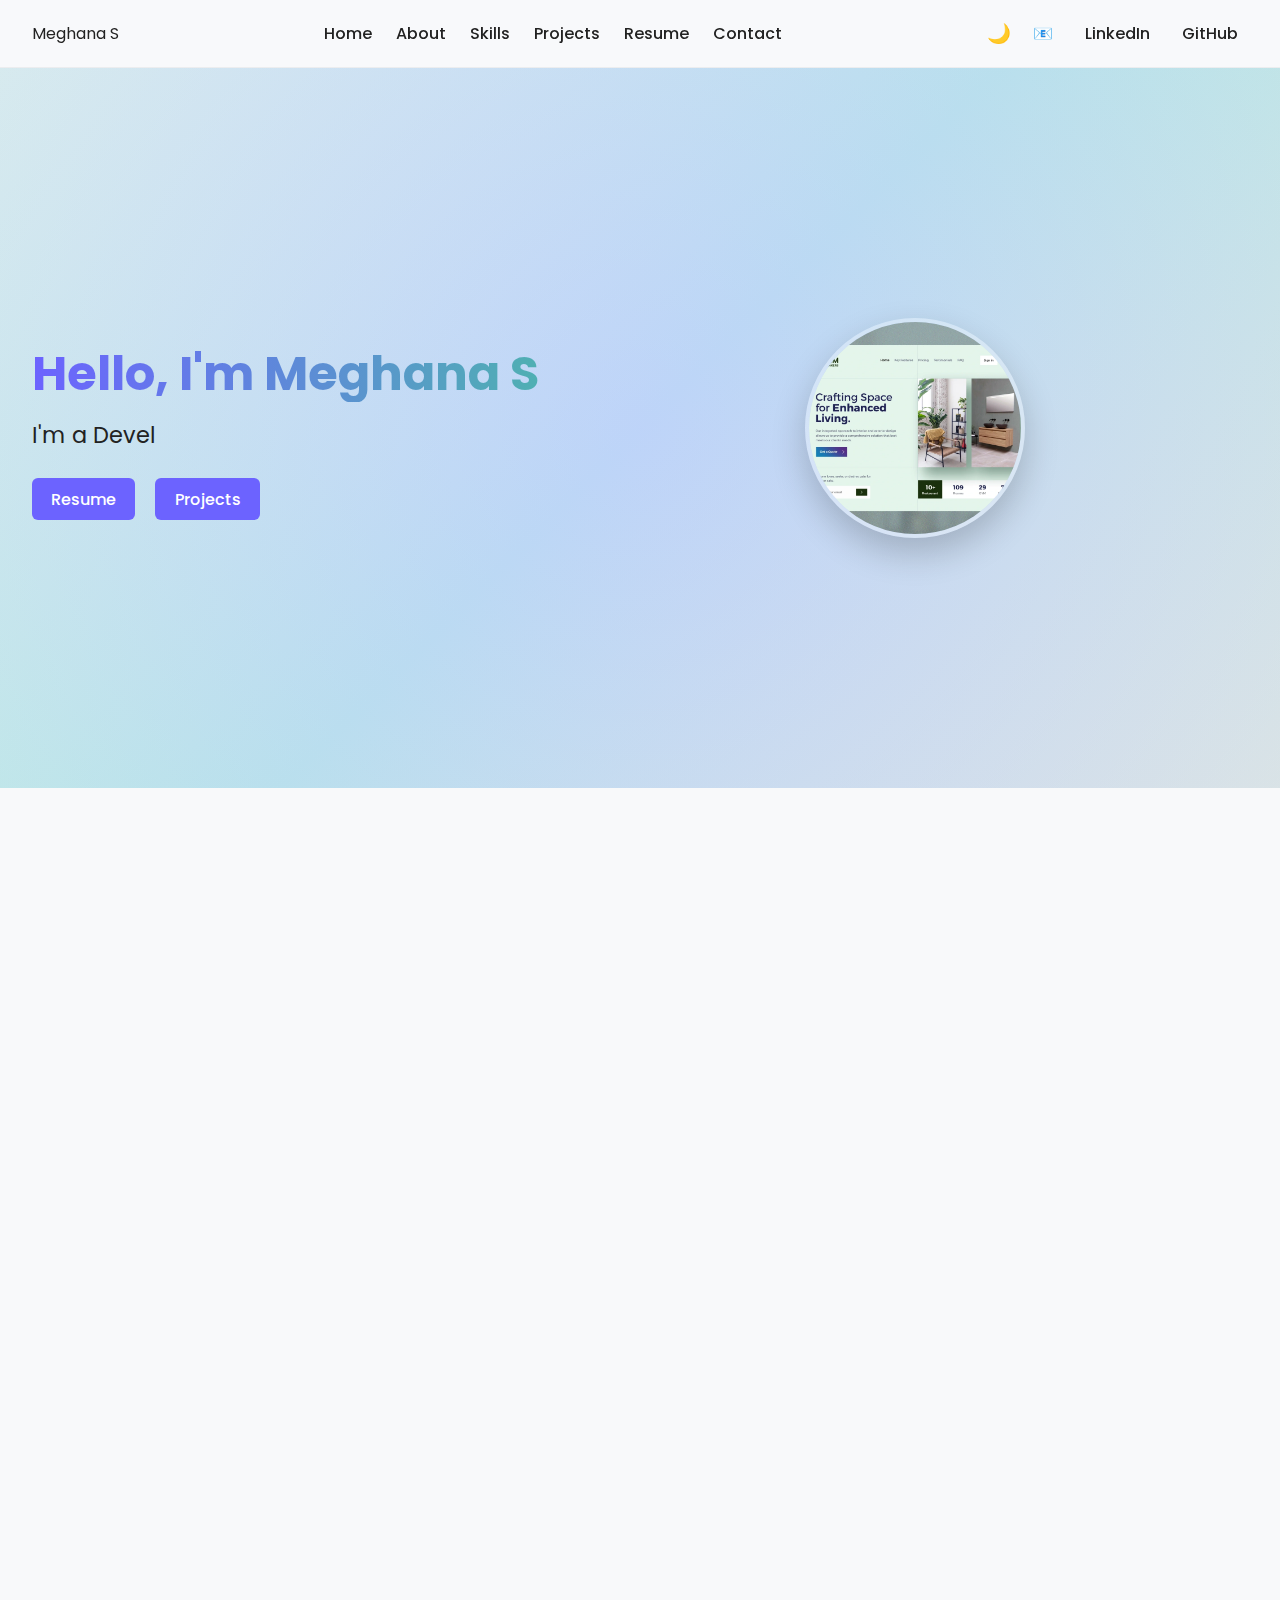
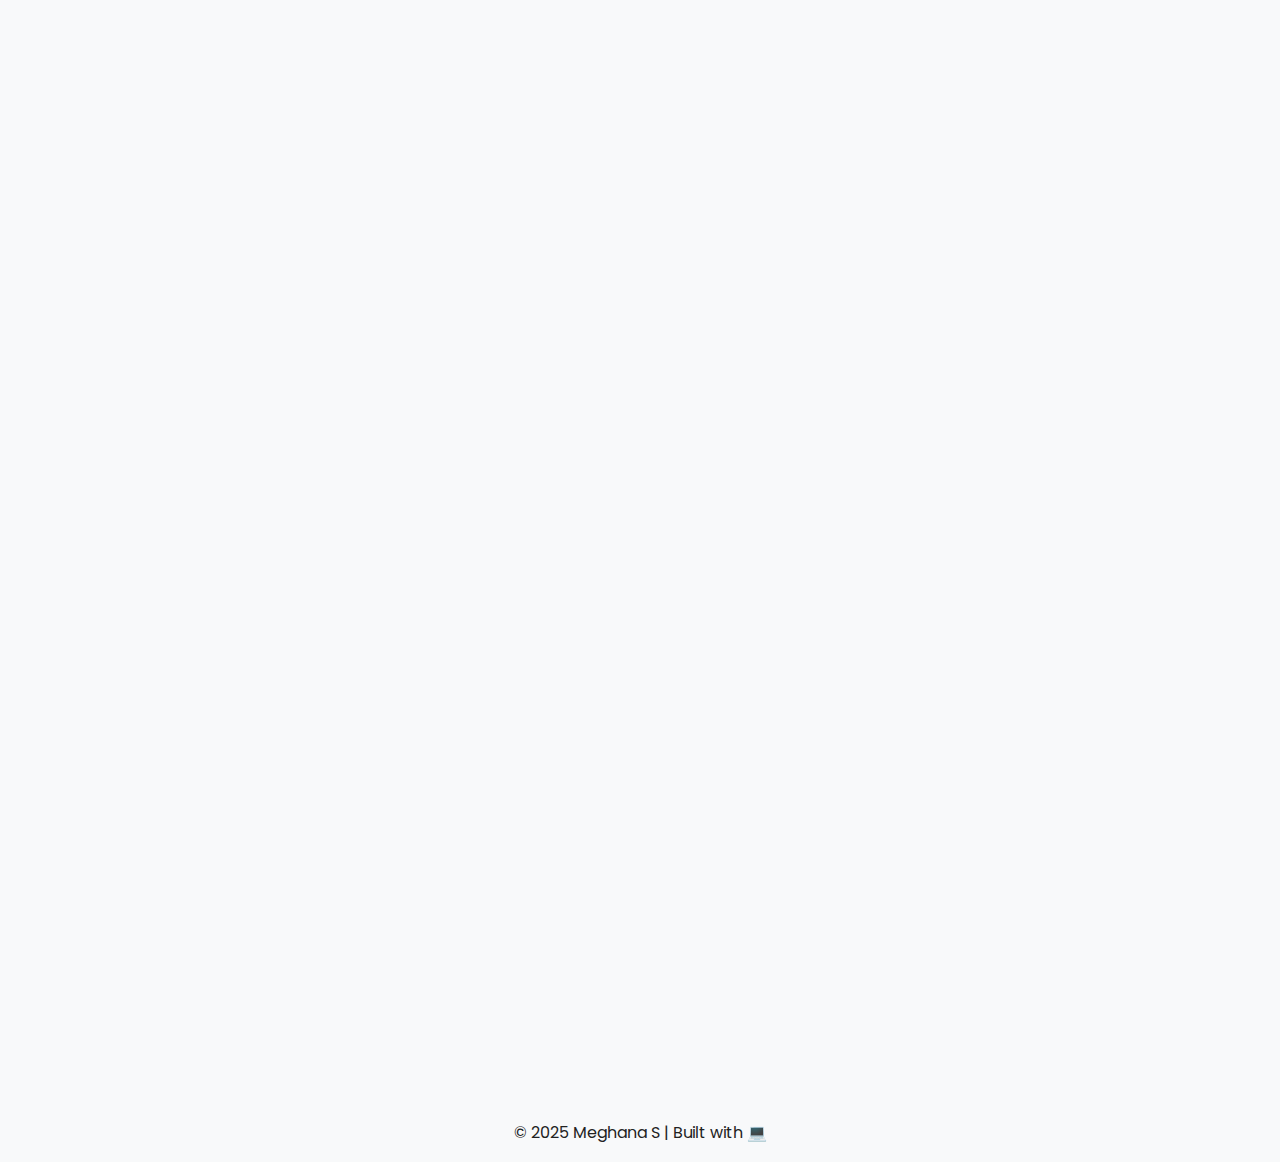
<file: Beginner Task/portfolio-site/index.html>
<!DOCTYPE html>
<html lang="en">
<head>
  <meta charset="UTF-8">
  <meta name="viewport" content="width=device-width, initial-scale=1.0">
  <title>Meghana S | Portfolio</title>
  <link rel="stylesheet" href="style.css">
  <script defer src="script.js"></script>
  <link href="https://fonts.googleapis.com/css2?family=Poppins:wght@400;600&family=Inter:wght@400;500&display=swap" rel="stylesheet">
</head>
<body class="light">

<!-- Navbar -->
<header>
  <nav class="navbar">
    <div class="logo">Meghana S</div>
    <ul class="nav-links">
      <li><a href="#home">Home</a></li>
      <li><a href="#about">About</a></li>
      <li><a href="#skills">Skills</a></li>
      <li><a href="#projects">Projects</a></li>
      <li><a href="#resume">Resume</a></li>
      <li><a href="#contact">Contact</a></li>
    </ul>
    <div class="nav-right">
      <button id="theme-toggle">🌙</button>
      <a href="mailto:meghana@example.com" class="social">📧</a>
      <a href="#" class="social">LinkedIn</a>
      <a href="#" class="social">GitHub</a>
    </div>
  </nav>
</header>

<!-- Hero -->
<section id="home" class="hero">
  <div class="hero-left fade-in">
    <h1>Hello, I'm <span>Meghana S</span></h1>
    <p class="tagline">I'm a <span id="typed"></span></p>
    <div class="hero-buttons">
      <a href="#resume" class="btn">Resume</a>
      <a href="#projects" class="btn secondary">Projects</a>
    </div>
  </div>
  <div class="hero-right fade-in">
    <div class="profile-wrapper">
      <img src="assets/profile.jpg" alt="Meghana S" class="profile-img">
    </div>
  </div>
  <div class="animated-bg"></div>
</section>

<!-- About -->
<section id="about" class="section fade-in">
  <h2>About Me</h2>
  <p>I am Meghana S, a passionate technologist and designer. My work spans healthcare apps, robotics, event management, and modern web solutions. Skilled in React, Flutter, Node.js, Firebase, MongoDB, Java, Python, and UI/UX design.</p>
  <p>I love creating solutions that are functional, interactive, and visually appealing, combining technology and creativity.</p>
</section>

<!-- Skills -->
<section id="skills" class="section fade-in">
  <h2>Skills</h2>
  <div class="skills-grid">
    <div class="skill">
      <p>React.js</p>
      <div class="skill-bar"><div class="skill-fill" style="width:90%"></div></div>
    </div>
    <div class="skill">
      <p>Flutter</p>
      <div class="skill-bar"><div class="skill-fill" style="width:85%"></div></div>
    </div>
    <div class="skill">
      <p>Node.js</p>
      <div class="skill-bar"><div class="skill-fill" style="width:80%"></div></div>
    </div>
    <div class="skill">
      <p>Firebase</p>
      <div class="skill-bar"><div class="skill-fill" style="width:85%"></div></div>
    </div>
    <div class="skill">
      <p>Python</p>
      <div class="skill-bar"><div class="skill-fill" style="width:75%"></div></div>
    </div>
    <div class="skill">
      <p>Figma</p>
      <div class="skill-bar"><div class="skill-fill" style="width:80%"></div></div>
    </div>
  </div>
</section>

<!-- Projects -->
<section id="projects" class="section fade-in">
  <h2>Projects</h2>
  <div class="project-grid">
    <div class="project-card">
      <h3>Healthcare Assistant App</h3>
      <p>AI-powered app for symptom checking and multilingual support.</p>
    </div>
    <div class="project-card">
      <h3>Obstacle Avoiding Robot</h3>
      <p>Arduino-based autonomous robot using ultrasonic sensors.</p>
    </div>
    <div class="project-card">
      <h3>PARVA Event Management App</h3>
      <p>Mobile app for event approvals, tracking, and club management.</p>
    </div>
    <div class="project-card">
      <h3>CampusShield</h3>
      <p>Anonymous reporting tool for campus safety issues.</p>
    </div>
  </div>
</section>

<!-- Resume -->
<section id="resume" class="section fade-in">
  <h2>Resume</h2>
  <p>Download my resume to learn more about my experience and skills:</p>
  <a href="assets/resume.pdf" class="btn" download>Download Resume</a>
</section>

<!-- Contact -->
<section id="contact" class="section fade-in">
  <h2>Contact Me</h2>
  <form class="contact-form">
    <input type="text" placeholder="Your Name" required>
    <input type="email" placeholder="Your Email" required>
    <textarea placeholder="Your Message" required></textarea>
    <button type="submit" class="btn">Send</button>
  </form>
  <div class="socials" style="text-align:center; margin-top:1rem;">
    <a href="mailto:meghana@example.com" class="social">📧 Email</a> | 
    <a href="#" class="social">LinkedIn</a> | 
    <a href="#" class="social">GitHub</a>
  </div>
</section>

<footer>
  <p>© 2025 Meghana S | Built with 💻</p>
</footer>

</body>
</html>
</file>
<file: Beginner Task/portfolio-site/style.css>
:root {
  --bg: #f8f9fa;
  --text: #222;
  --primary: #6c63ff;
  --secondary: #4db6ac;
  --accent: #fcd5ce;
}
body.dark {
  --bg: #1e1e2f;
  --text: #f0f0f0;
  --primary: #bb86fc;
  --secondary: #03dac6;
  --accent: #ffb7b2;
}

* { margin:0; padding:0; box-sizing:border-box; }
body {
  font-family: 'Poppins', sans-serif;
  background: var(--bg);
  color: var(--text);
  transition:0.4s;
  line-height:1.6;
}

/* Navbar */
.navbar {
  display:flex; justify-content:space-between; align-items:center;
  padding:1rem 2rem;
  position:sticky; top:0;
  background: rgba(248,249,250,0.85);
  backdrop-filter: blur(10px);
  border-bottom: 1px solid rgba(0,0,0,0.05);
  z-index:10;
}
.nav-links { list-style:none; display:flex; gap:1.5rem; }
.nav-links a {
  position: relative; text-decoration:none; color: var(--text); font-weight:500; padding:0.2rem 0; transition:0.3s;
}
.nav-links a::after { content:''; position:absolute; left:0; bottom:0; width:0%; height:2px; background: var(--primary); transition:0.3s; }
.nav-links a:hover::after { width:100%; }
.nav-right { display:flex; align-items:center; gap:0.8rem; }
#theme-toggle { border:none; background:none; cursor:pointer; font-size:1.2rem; transition:0.3s; }
.social { text-decoration:none; font-weight:500; color: var(--text); padding:0.3rem 0.6rem; border-radius:6px; transition:0.3s; }
.social:hover { background: var(--primary); color:#fff; }

/* Hero */
.hero {
  display: flex; flex-wrap: wrap; justify-content: center; align-items: center;
  padding:6rem 2rem; min-height:80vh; position:relative; overflow:hidden;
  background: linear-gradient(135deg, #f9f7ff, #d2f0f7, #fceef5);
}
.hero-left { flex:1; max-width:550px; text-align:left; z-index:2; }
.hero-left h1 {
  font-size:3rem; margin-bottom:1rem; line-height:1.2;
  background: linear-gradient(90deg,#6c63ff,#4db6ac); -webkit-background-clip:text; -webkit-text-fill-color:transparent;
}
.hero-left .tagline { font-size:1.4rem; margin-bottom:2rem; }
.hero-buttons .btn { margin-right:1rem; transition:0.3s; }
.hero-buttons .btn:hover { transform: translateY(-3px); }
.hero-right { flex:1; display:flex; justify-content:center; align-items:center; position:relative; z-index:2; }
.profile-wrapper {
  width:220px; height:220px; border-radius:50%; overflow:hidden;
  box-shadow:0 15px 35px rgba(0,0,0,0.2);
  border:4px solid rgba(255,255,255,0.3);
  transition: transform 0.4s, box-shadow 0.4s;
}
.profile-wrapper:hover {
  transform: translateY(-10px) scale(1.05);
  box-shadow:0 20px 40px rgba(0,0,0,0.25);
}
.profile-img { width:100%; height:100%; object-fit:cover; display:block; }
.animated-bg {
  position:absolute; top:-50%; left:-50%; width:200%; height:200%;
  background: radial-gradient(circle, #6c63ff33, #4db6ac33, #fcd5ce33);
  animation: rotateBG 30s linear infinite; z-index:1;
}

/* Sections */
.section { padding:4rem 2rem; max-width:1000px; margin:auto; transition:0.3s; }
.skills-grid { display:grid; grid-template-columns:repeat(auto-fit,minmax(150px,1fr)); gap:1.5rem; margin-top:2rem; }
.skill { background: var(--bg); border:1px solid #ddd; border-radius:10px; padding:1rem; transition:0.3s; }
.skill p { margin-bottom:0.5rem; font-weight:500; }
.skill-bar { background:#ddd; border-radius:8px; width:100%; height:10px; overflow:hidden; }
.skill-fill { height:10px; width:0; background: var(--primary); border-radius:8px; transition:1.2s; }
.skill:hover { transform:scale(1.05); background: var(--secondary); color:#fff; }

/* Projects */
.project-grid { display:grid; grid-template-columns:repeat(auto-fit,minmax(250px,1fr)); gap:1.5rem; margin-top:2rem; }
.project-card { padding:1.5rem; border-radius:10px; background: var(--bg); box-shadow:0 3px 15px rgba(0,0,0,0.15); transition:0.4s; cursor:pointer; }
.project-card:hover { transform:translateY(-5px); background: var(--primary); color:#fff; }

/* Resume */
#resume .btn { display:block; margin:2rem auto 0 auto; }

/* Contact Form */
.contact-form { display:flex; flex-direction:column; gap:1rem; max-width:500px; margin:auto; }
.contact-form input, .contact-form textarea { padding:0.8rem; border-radius:6px; border:1px solid #ccc; background: var(--bg); color: var(--text); transition:0.3s; }
.contact-form input:focus, .contact-form textarea:focus { outline:none; border-color: var(--primary); }
.contact-form button { align-self:flex-start; cursor:pointer; }

/* Footer */
footer { text-align:center; padding:1rem; margin-top:2rem; }

/* Animations */
.fade-in { opacity:0; transform:translateY(30px); transition:0.6s; }
.fade-in.visible { opacity:1; transform:translateY(0); }
@keyframes rotateBG { 0%{transform:rotate(0deg);} 100%{transform:rotate(360deg);} }

/* Buttons */
.btn {
  padding:0.6rem 1.2rem; border:none; border-radius:6px; background: var(--primary); color:#fff; font-weight:500; text-decoration:none; transition:0.3s;
}
.btn:hover { background: var(--secondary); transform:translateY(-2px); }

/* Media Queries */
@media(max-width:768px){
  .hero { flex-direction:column; text-align:center; padding:4rem 1rem; }
  .hero-left { margin-top:1rem; }
  .hero-right { margin-bottom:1.5rem; }
  .nav-links { flex-direction:column; gap:1rem; margin-top:1rem; }
}
</file>
